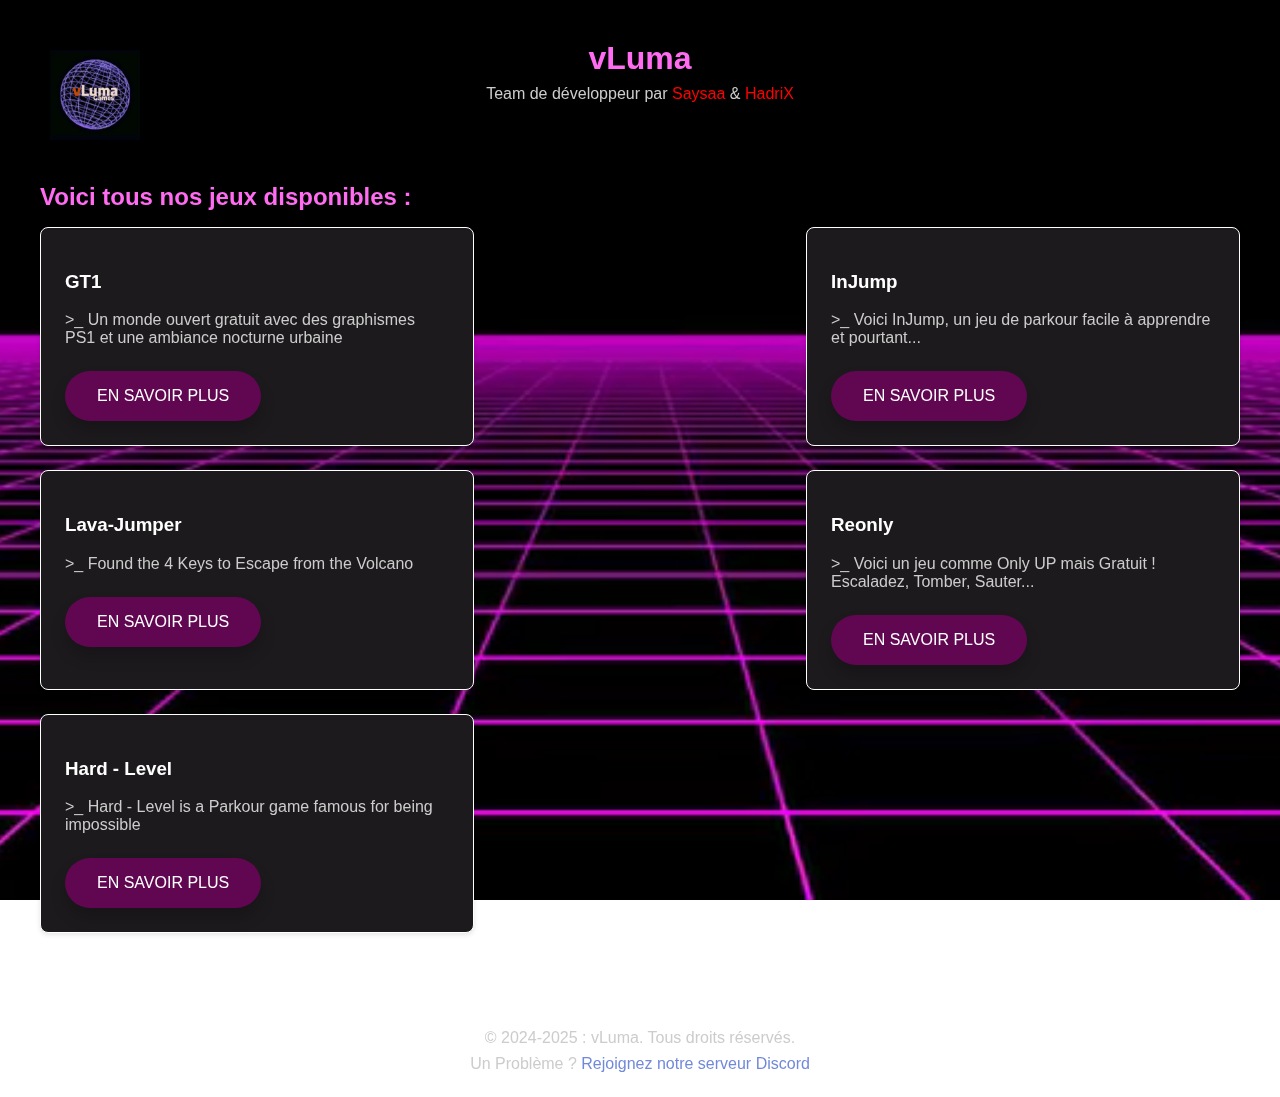
<file: game.html>
<!DOCTYPE html>
<html lang="fr">
<head>
    <meta charset="UTF-8">
    <meta name="viewport" content="width=device-width, initial-scale=1.0">
    <title>>_ vLuma</title>
    <link rel="stylesheet" href="styles.css">
    <style>
        /* CSS pour la vidéo de fond */
        .background-video {
            position: fixed;
            top: 0;
            left: 0;
            width: 100%;
            height: 100%;
            object-fit: cover;
            z-index: -1;
        }
        body {
            margin: 0;
            overflow: hidden;
            min-height: 100vh;
            overflow-y: auto;
        }
        header, main, footer {
            position: relative;
            z-index: 1;
            color: white;
        }
        /* Style des liens de développeurs en rouge */
        .developer-link {
            color: red;
            text-decoration: none;
        }
        .developer-link:hover {
            text-decoration: underline;
        }

        .discord-link {
            color: #7289DA;
            text-decoration: none;
        }
        .discord-link:hover {
            text-decoration: underline;
        }
    </style>
</head>
<body>
    <video class="background-video" autoplay loop muted playsinline>
        <source src="fond-index.mp4" type="video/mp4">
        Votre navigateur ne prend pas en charge la vidéo HTML5.
    </video>

    <div class="back-button">
        <a href="index.html">
            <img src="vLuma-Logo.jpeg" alt="vLuma Logo">
        </a>
    </div>

    <header>
        <h1>vLuma</h1>
        <p>Team de développeur par <a href="https://guns.lol/saysaa" target="_blank" class="developer-link">Saysaa</a> & <a href="https://guns.lol/hadrix" target="_blank" class="developer-link">HadriX</a></p>
    </header>
    <main>
        <section class="games">
            <h2>Voici tous nos jeux disponibles :</h2>
            <ul class="game-list">
                <li class="game">
                    <h3>GT1</h3>
                    <p>>_ Un monde ouvert gratuit avec des graphismes PS1 et une ambiance nocturne urbaine</p>
                    <a href="https://saysaa.itch.io/gt1" class="btn">En savoir plus</a>
                </li>
                <li class="game">
                    <h3>InJump</h3>
                    <p>>_ Voici InJump, un jeu de parkour facile à apprendre et pourtant...</p>
                    <a href="https://saysaa.itch.io/injump" class="btn">En savoir plus</a>
                </li>
                <li class="game">
                    <h3>Lava-Jumper</h3>
                    <p>>_ Found the 4 Keys to Escape from the Volcano</p>
                    <a href="https://hadrix.itch.io/lava-jumper" class="btn">En savoir plus</a>
                </li>
                <li class="game">
                    <h3>Reonly</h3>
                    <p>>_ Voici un jeu comme Only UP mais Gratuit ! Escaladez, Tomber, Sauter...</p>
                    <a href="https://saysaa.itch.io/reonly" class="btn">En savoir plus</a>
                </li>
                <li class="game">
                    <h3>Hard - Level</h3>
                    <p>>_ Hard - Level is a Parkour game famous for being impossible</p>
                    <a href="https://hadrix.itch.io/hard-level" class="btn">En savoir plus</a>
                </li>
            </ul>
        </section>
    </main>
    <footer>
        <p>&copy; 2024-2025 : vLuma. Tous droits réservés.</p>
        <p>Un Problème ? <a href="https://discord.gg/feQJXAXBk2" target="_blank" class="discord-link">Rejoignez notre serveur Discord</a>
    </footer>
</body>
</html>
</file>
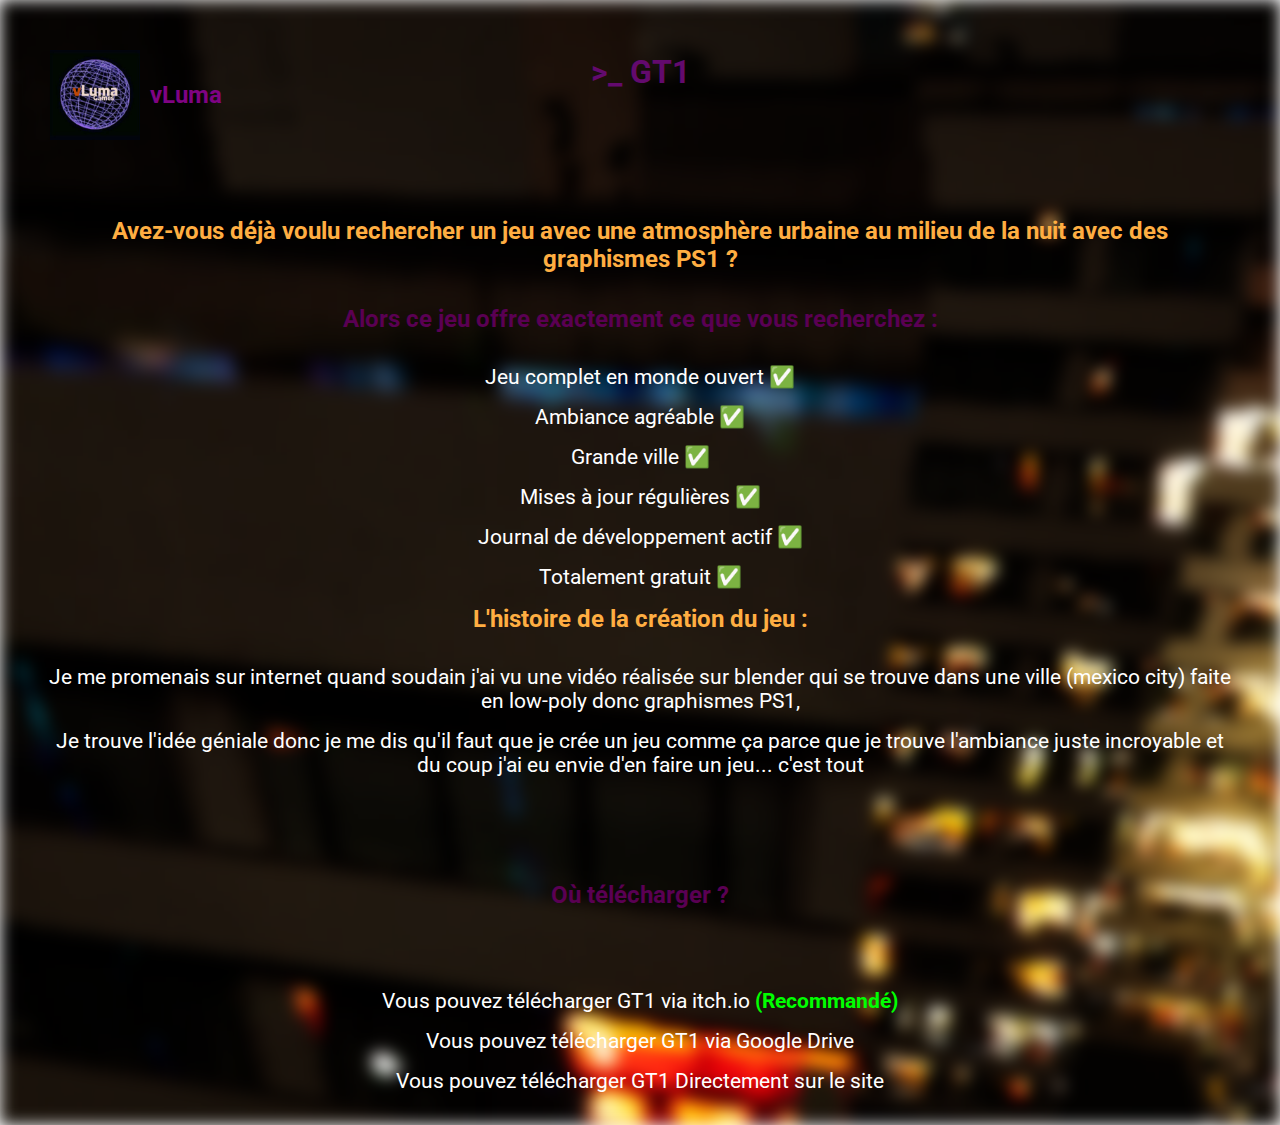
<file: gt1.html>
<!DOCTYPE html>
<html lang="en">
<head>
    <meta charset="UTF-8">
    <meta name="viewport" content="width=device-width, initial-scale=1.0">
    <link rel="stylesheet" href="styles-gt1.css">
    <link href="https://fonts.googleapis.com/css2?family=Roboto:wght@400;700&display=swap" rel="stylesheet">
    <title>A propos de GT1</title>
</head>
<body>
    <div class="back-button">
        <a href="index.html">
            <img src="vLuma-Logo.jpeg" alt="vLuma Logo">
            <span>vLuma</span>
        </a>
    </div>

    <header>
        <h1>>_ GT1</h1>
    </header>

    <main>
        <div class="content">
            <p class="highlight large">Avez-vous déjà voulu rechercher un jeu avec une atmosphère urbaine au milieu de la nuit avec des graphismes PS1 ?</p>
            <p class="highlight2 large">Alors ce jeu offre exactement ce que vous recherchez :</p>
            <ul>
                <li>Jeu complet en monde ouvert ✅</li>
                <li>Ambiance agréable ✅</li>
                <li>Grande ville ✅</li>
                <li>Mises à jour régulières ✅</li>
                <li>Journal de développement actif ✅</li>
                <li>Totalement gratuit ✅</li>
                <li class="highlight large">L'histoire de la création du jeu :</li>
                <li>Je me promenais sur internet quand soudain j'ai vu une vidéo réalisée sur blender qui se trouve dans une ville (mexico city) faite en low-poly donc graphismes PS1,</li>
                <li>Je trouve l'idée géniale donc je me dis qu'il faut que je crée un jeu comme ça parce que je trouve l'ambiance juste incroyable et du coup j'ai eu envie d'en faire un jeu... c'est tout</li>
            </ul>
        </div>

        <div class="content">
            <p class="highlight2 large">Où télécharger ?</p>
        </div>
            <ul>
                <li>Vous pouvez télécharger GT1 via itch.io <span class="recommended">(Recommandé)</span> </li>
                <li>Vous pouvez télécharger GT1 via Google Drive</li>
                <li>Vous pouvez télécharger GT1 Directement sur le site</li>
            </ul>
    </main>
</body>
</html>
</file>
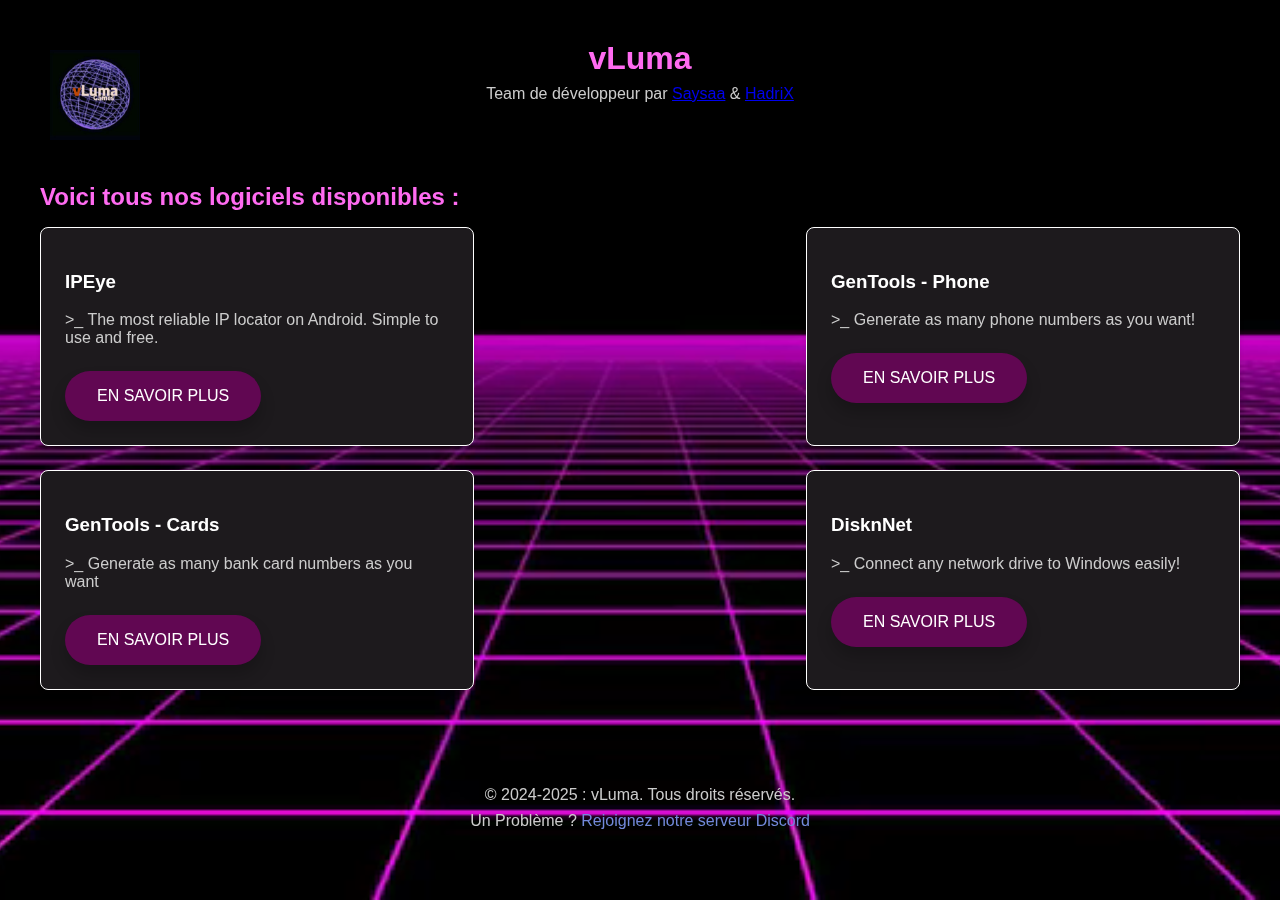
<file: software.html>
<!DOCTYPE html>
<html lang="fr">
<head>
    <meta charset="UTF-8">
    <meta name="viewport" content="width=device-width, initial-scale=1.0">
    <title>>_ vLuma</title>
    <link rel="stylesheet" href="styles.css">
    <style>
        .background-video {
            position: fixed;
            top: 0;
            left: 0;
            width: 100%;
            height: 100%;
            object-fit: cover;
            z-index: -1;
        }
        body {
            margin: 0;
            overflow: hidden;
            min-height: 100vh;
            overflow-y: auto;
        }
        header, main, footer {
            position: relative;
            z-index: 1;
            color: white;
        }

        .discord-link {
            color: #7289DA;
            text-decoration: none;
        }
        .discord-link:hover {
            text-decoration: underline;
        }
        
    </style>
</head>
<body>
    <video class="background-video" autoplay loop muted playsinline>
        <source src="fond-index.mp4" type="video/mp4">
        Votre navigateur ne prend pas en charge la vidéo HTML5.
    </video>

    <div class="back-button">
        <a href="index.html">
            <img src="vLuma-Logo.jpeg" alt="vLuma Logo">
        </a>
    </div>

    <header>
        <h1>vLuma</h1>
        <p>Team de développeur par <a href="https://guns.lol/saysaa" target="_blank" class="developer-link">Saysaa</a> & <a href="https://guns.lol/hadrix" target="_blank" class="developer-link">HadriX</a></p>
    </header>
    <main>
        <section class="games">
            <h2>Voici tous nos logiciels disponibles :</h2>
            <ul class="game-list">
                <li class="game">
                    <h3>IPEye</h3>
                    <p>>_ The most reliable IP locator on Android. Simple to use and free.</p>
                    <a href="https://github.com/saysaa/IPEye" class="btn">En savoir plus</a>
                </li>
                <li class="game">
                    <h3>GenTools - Phone</h3>
                    <p>>_ Generate as many phone numbers as you want!</p>
                    <a href="https://github.com/saysaa/gentools-phone" class="btn">En savoir plus</a>
                </li>
                <li class="game">
                    <h3>GenTools - Cards</h3>
                    <p>>_ Generate as many bank card numbers as you want</p>
                    <a href="https://github.com/saysaa/gentools-cards" class="btn">En savoir plus</a>
                </li>
                <li class="game">
                    <h3>DisknNet</h3>
                    <p>>_ Connect any network drive to Windows easily!</p>
                    <a href="https://github.com/saysaa/DisknNet" class="btn">En savoir plus</a>
                </li>
            </ul>
        </section>
    </main>
    <footer>
        <p>&copy; 2024-2025 : vLuma. Tous droits réservés.</p>
        <p>Un Problème ? <a href="https://discord.gg/feQJXAXBk2" target="_blank" class="discord-link">Rejoignez notre serveur Discord</a>
    </footer>
</body>
</html>
</file>
<file: styles.css>
body {
    font-family: 'Roboto', sans-serif;
    margin: 0;
    padding: 0;
    position: relative;
    height: 100vh;
    min-height: 100vh;
    overflow-y: auto; 
}


header {
    text-align: center;
    padding: 2rem 0;
    color: #a103b6;
    background-color: transparent;
}

h1, h2 {
    margin: 0.5rem 0;
    color: #ff6bf1;
}

p {
    margin: 0.5rem 0;
    color: #cccccc;
}

.games {
    margin: 0 auto;
    max-width: 1200px;
    padding: 2rem;
}

.game-list {
    display: flex;
    flex-wrap: wrap;
    justify-content: space-between;
    list-style-type: none;
    padding: 0;
}

.game {
    background-color: rgb(29, 26, 29);
    border: 1px solid #ffffff;
    border-radius: 8px;
    padding: 1.5rem;
    margin-bottom: 1.5rem;
    flex-basis: calc(33.333% - 1rem); 
    box-shadow: 0 2px 5px rgba(0, 0, 0, 0.1);
    transition: transform 0.2s;
}

.game:hover {
    transform: scale(1.05); 
}

.back-button {
    position: absolute;
    top: 50px;
    left: 50px;
    z-index: 2; 
}

.back-button a {
    display: flex;
    align-items: center;
    text-decoration: none;
    color: #fff;
    font-size: 1.5rem;
    font-weight: bold;
}

.back-button img {
    width: 90px; 
    height: 90px;
    margin-right: 10px;
}

.back-button span {
    font-family: 'Roboto', sans-serif;
    color: #7f0383; 
}

.btn {
    font-size: 1rem;
    text-transform: uppercase;
    text-decoration: none;
    padding: 1em 2em;
    display: inline-block;
    border-radius: 50px;
    background-color: rgb(97, 7, 82); 
    color: #fff;
    box-shadow: 0 10px 15px rgba(0, 0, 0, 0.2);
    transition: background-color 0.3s, transform 0.2s;
    text-align: center;
    margin-top: 1rem;
}

.btn:hover {
    background-color: #c40ec4;
    transform: translateY(-3px);
}

footer {
    text-align: center;
    padding: 1rem 0;
    color: #a103b6; 
    background-color: transparent;
}

@media (max-width: 800px) {
    .game {
        flex-basis: calc(50% - 1rem); 
    }
}

@media (max-width: 600px) {
    .game {
        flex-basis: 100%; 
    }
}
</file>
<file: styles-gt1.css>
body {
    font-family: 'Roboto', sans-serif;
    margin: 0;
    padding: 0;
    position: relative;
    min-height: 100vh; /* Utilise min-height au lieu de height pour permettre le scroll */
    overflow-y: auto; /* Permet le défilement vertical */
}



body::before {
    content: '';
    position: absolute;
    top: 0;
    left: 0;
    width: 100%;
    height: 100%;
    background-image: url('GT1-Screen1.png');
    background-size: cover;
    background-position: center; /* Centre l'image */
    background-repeat: no-repeat;
    filter: blur(8px);
    z-index: -1;
}

header {
    color: #630a6e;
    text-align: center;
    padding: 2rem 0;
    z-index: 1;
    position: relative;
}

main {
    padding: 1rem;
    position: relative;
    z-index: 1;
    text-align: center;
}

.content {
    padding: 2rem;
    background-color: transparent; 
    color: #fff; 
}

ul {
    list-style-type: none;
    padding: 0;
}

ul li {
    font-size: 1rem; 
    color: #ffffff;
    margin-bottom: 1rem;
    font-size: 1.3rem;
}

ul li .recommended {
    color: #00ff00; 
    font-weight: bold;
    font-size: 1.3rem; 
}


li {
    margin-bottom: 0.5rem;
}

.highlight {
    font-weight: 700;
    color: #ffae42; 
}

.highlight2 {
    font-weight: 700;
    color: #5a0053; 
}

.large {
    font-size: 1.5rem; 
    margin-bottom: 2rem;
}

.highlight.large {
    margin-bottom: 2rem; 
}

.highlight2.large {
    margin-bottom: 2rem;
}

.back-button {
    position: absolute;
    top: 50px;
    left: 50px;
    z-index: 2;
}

.back-button a {
    display: flex;
    align-items: center;
    text-decoration: none;
    color: #fff;
    font-size: 1.5rem;
    font-weight: bold;
}

.back-button img {
    width: 90px;
    height: 90px;
    margin-right: 10px;
}

.back-button span {
    font-family: 'Roboto', sans-serif;
    color: #7f0383; 
}
</file>
